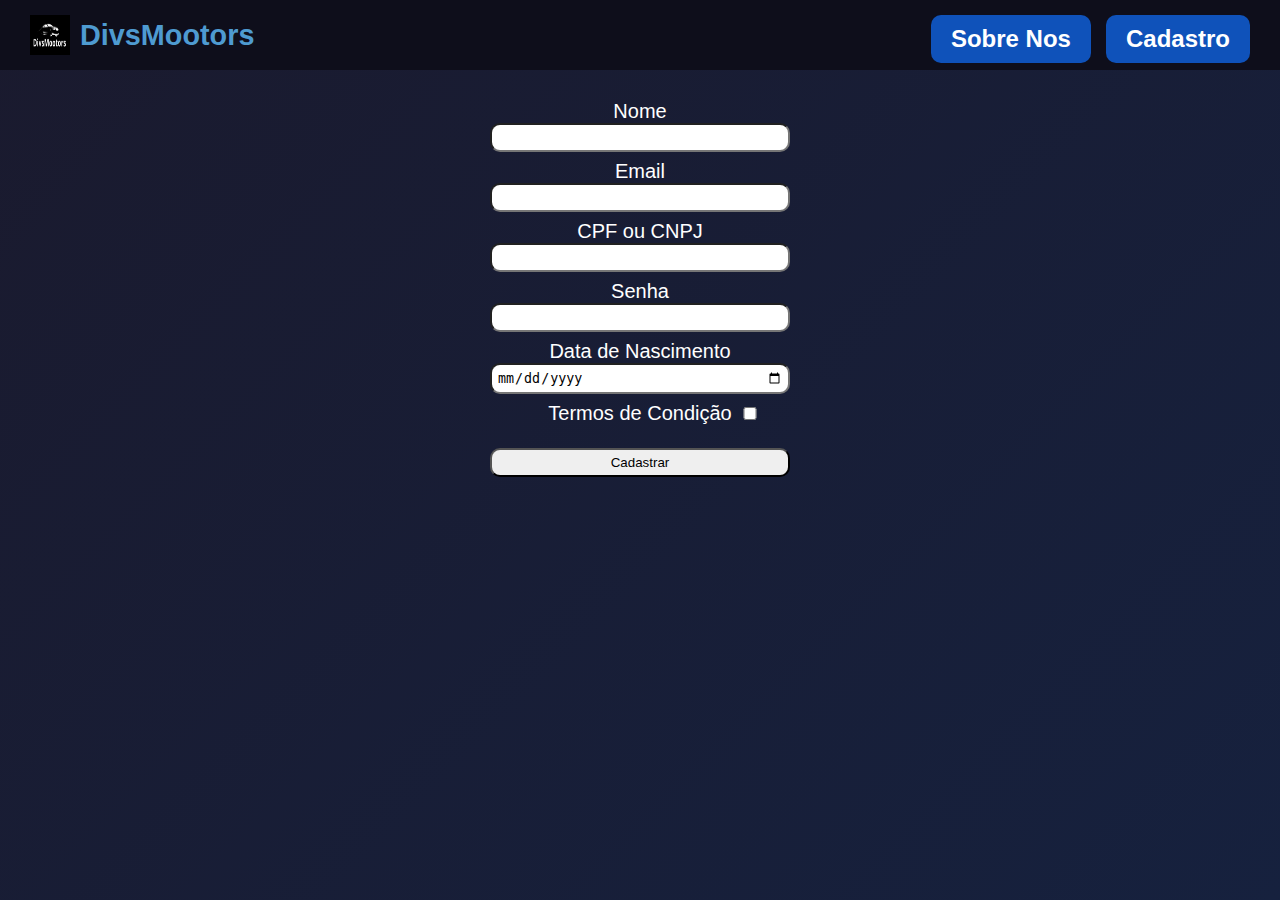
<file: Cadastro/index.html>
<!DOCTYPE html>
<html lang="pt-br">
<head>
    <meta charset='utf-8'>
    <title>DivsMootorsDivsMootors</title>
    <link rel="stylesheet" type="text/css" href="style.css">
    <link rel="shortcut icon" href="../favicon.ico" type="image/x-icon">
    <script src='../user.js' defer></script>
</head>
<body>

    <nav class="navbar">
        <div class="navbar-container">
            <a href="../Landing_Page/index.html" class="nav-logo">
                <img src="../logo.png" alt="DivsMootors Logo" class="logo-img">
                DivsMootors
            </a>
        </div>
        <div class="nav-buttons">
            <button class="nav-btn" id="sobre-btn">
                <a href="../Sobre_Nos/index.html"><h2>Sobre Nos</h2></a>
            </button>
            <button class="nav-btn" id="login-btn">
                <a href="index.html"><h2>Cadastro</h2></a>
            </button>
        </div>
    </nav>

    <form id="form">
        <label>Nome</label>
        <input type="text" name="nome" id="nome"><br>

        <label>Email</label>
        <input type="email" name="email" id="email"><br>

        <label>CPF ou CNPJ</label>
        <input type="text" name="cpf_cnpj" id="cpf_cnpj"><br>

        <label>Senha</label>
        <input type="password" name="password" id="password"><br>

        <label>Data de Nascimento</label>
        <input type="date" name="birthday" id="birthday"><br>

        <label>Termos de Condição</label>
        <input class="checkbox" type="checkbox" name="terms" id="terms">

        <input class="btn_cadastro" type="button" value="Cadastrar" onclick="validar_dados()"/>
    </form>
</body>
</html>
</file>
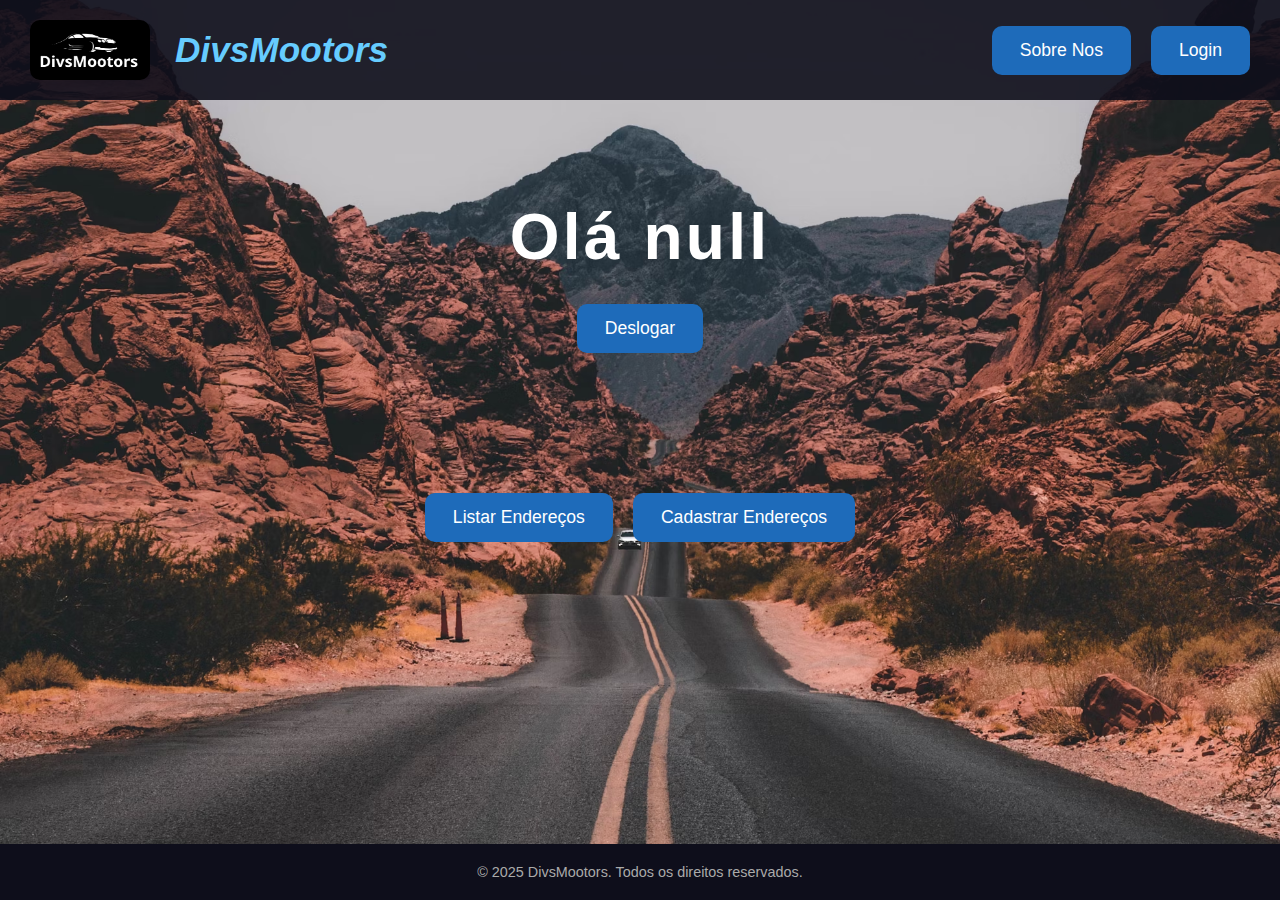
<file: Conta/index.html>
<!DOCTYPE html>
<html lang="pt-br">
<head>
    <meta charset='utf-8'>
    <title>DivsMootors</title>
    <link rel="stylesheet" type="text/css" href="style.css">
    <link rel="shortcut icon" href="../favicon.ico" type="image/x-icon">
    <script src='../Scripts/localstorage.js' defer></script>
    <script src='../Scripts/endereco.js' defer></script>
</head>
<body id="conta">

    <nav class="navbar">
        <div class="navbar-container">
            <a href="../Landing_Page/index.html"  class="nav-logo">
                <img src="../logo.png" alt="DivsMootors Logo" class="logo-img">
                <i>DivsMootors</i>
            </a>
        </div>
        <div class="nav-buttons">
            <button class="nav-btn" id="sobre-btn">
                <a href="../Sobre_Nos/index.html">Sobre Nos</a>
            </button>
            <button class="nav-btn" id="login-btn">
                <a href="index.html">Login</a>
            </button>
        </div>
    </nav>

    <section class="hero">
        <div class="hero-content">
            <h1>Texto</h1>
            <button class="btn" onclick="deslogar()">Deslogar</button>
        </div>
    </section>

    <div class="botoes">
        <button class="btn" onclick="listar()">Listar Endereços</button>
        <button class="btn" id="cadastrar" onclick="exibir_form(this)">Cadastrar Endereços</button>
    </div>

    <form id="form">
        <h1>Endereços</h1><br>
        <label>Nome</label>
        <input type="text" name="nome" id="nome"><br>

        <label>CEP</label>
        <input type="text" name="cep" id="cep" onchange="buscar_endereco()"><br>

        <label>Endereço</label>
        <input type="text" name="endereco" id="endereco"><br>

        <label>Numero</label>
        <input type="text" name="numero" id="numero"><br>

        <label>Complemento (Opcional)</label>
        <input type="text" name="complemento" id="complemento"><br>

        <input class="btn_form" id="salvar" type="button" value="Salvar"/>
        <input class="btn_form" id="cancelar" type="button" value="Cancelar" onclick="exibir_form(this)"/>

    </form>

    <footer>
        <p>&copy; 2025 DivsMootors. Todos os direitos reservados.</p>
    </footer>
    
</body>
</html>
</file>
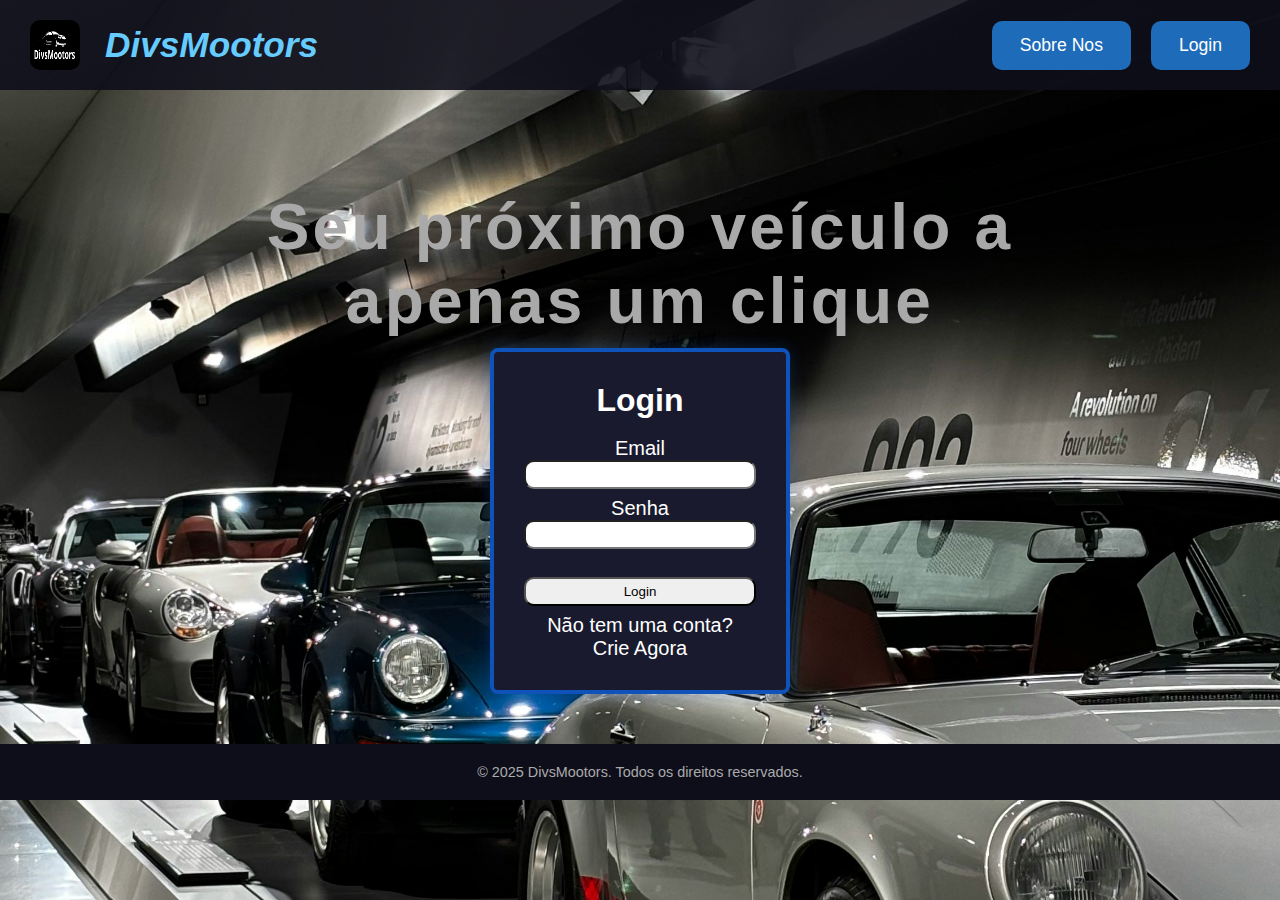
<file: Login/index.html>
<!DOCTYPE html>
<html lang="pt-br">
<head>
    <meta charset='utf-8'>
    <title>DivsMootorsDivsMootors</title>
    <link rel="stylesheet" type="text/css" href="style.css">
    <link rel="shortcut icon" href="../favicon.ico" type="image/x-icon">
    <script src='../user.js' defer></script>
</head>
<body>

    <nav class="navbar">
        <div class="navbar-container">
            <a href="../Landing_Page/index.html"  class="nav-logo">
                <img src="../logo.png" alt="DivsMootors Logo" class="logo-img">
                <i>DivsMootors</i>
            </a>
        </div>
        <div class="nav-buttons">
            <button class="nav-btn" id="sobre-btn">
                <a href="../Sobre_Nos/index.html">Sobre Nos</a>
            </button>
            <button class="nav-btn" id="login-btn">
                <a href="index.html">Login</a>
            </button>
        </div>
    </nav>

    <section class="hero">
        <div class="hero-content">
            <h1>Seu próximo veículo a apenas um clique</h1>
        </div>
    </section>

    <form id="form">
        <h1>Login</h1><br>
        <label>Email</label>
        <input type="email" name="email" id="email"><br>

        <label>Senha</label>
        <input type="password" name="password" id="password"><br>

        <input class="btn_login" type="button" value="Login" onclick="validar_dados()"/>
        <label>
            Não tem uma conta?<br><a href="../Cadastro/index.html">Crie Agora</a>
        </label>
    </form>

    <footer>
        <p>&copy; 2025 DivsMootors. Todos os direitos reservados.</p>
    </footer>
    
</body>
</html>
</file>
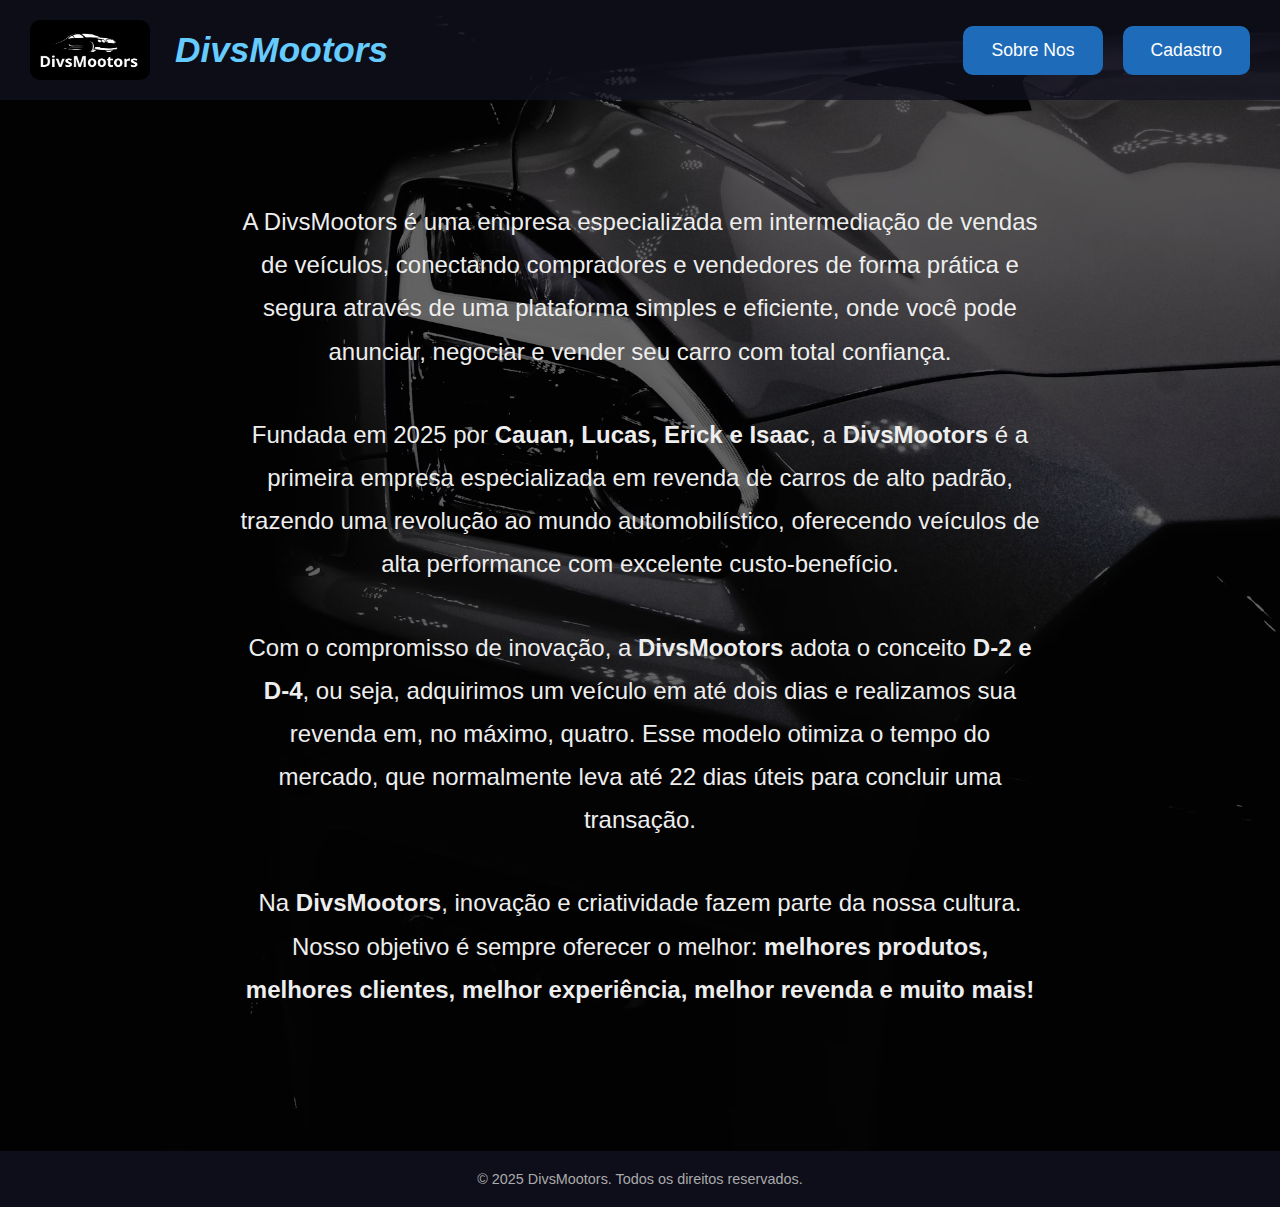
<file: Sobre_Nos/index.html>
<!DOCTYPE html>
<html lang="pt-br">
<head>
    <meta charset='utf-8'>
    <title>DivsMootors</title>
    <link rel="stylesheet" type="text/css" href="style.css"> 
    <link rel="shortcut icon" href="../favicon.ico" type="image/x-icon">
</head>
<body>
    
    <nav class="navbar">
        <div class="navbar-container">
            <a href="../Landing_Page/index.html"  class="nav-logo">
                <img src="../logo.png" alt="DivsMootors Logo" class="logo-img">
                <i>DivsMootors</i>
            </a>
        </div>
        <div class="nav-buttons">
            <button class="nav-btn" id="sobre-btn">
                <a href="index.html">Sobre Nos</a>
            </button>
            <button class="nav-btn" id="login-btn">
                <a href="../Cadastro/index.html">Cadastro</a>
            </button>
        </div>
    </nav>

    <section class="hero">
        <div class="hero-content">
            <p>A DivsMootors é uma empresa especializada em intermediação de vendas de veículos, conectando compradores e vendedores de forma prática e segura através de uma plataforma simples e eficiente, onde você pode anunciar, negociar e vender seu carro com total confiança.</p>
            <p>Fundada em 2025 por <strong>Cauan, Lucas, Erick e Isaac</strong>, a <strong>DivsMootors</strong> é a primeira empresa especializada em revenda de carros de alto padrão, trazendo uma revolução ao mundo automobilístico, oferecendo veículos de alta performance com excelente custo-benefício.</p>
            <p>Com o compromisso de inovação, a <strong>DivsMootors</strong> adota o conceito <strong>D-2 e D-4</strong>, ou seja, adquirimos um veículo em até dois dias e realizamos sua revenda em, no máximo, quatro. Esse modelo otimiza o tempo do mercado, que normalmente leva até 22 dias úteis para concluir uma transação.</p>
            <p>Na <strong>DivsMootors</strong>, inovação e criatividade fazem parte da nossa cultura. Nosso objetivo é sempre oferecer o melhor: <strong>melhores produtos, melhores clientes, melhor experiência, melhor revenda e muito mais!</strong></p>
        </div>
    </section>

    <footer>
        <p>&copy; 2025 DivsMootors. Todos os direitos reservados.</p>
    </footer>

</body>
</html>
</file>
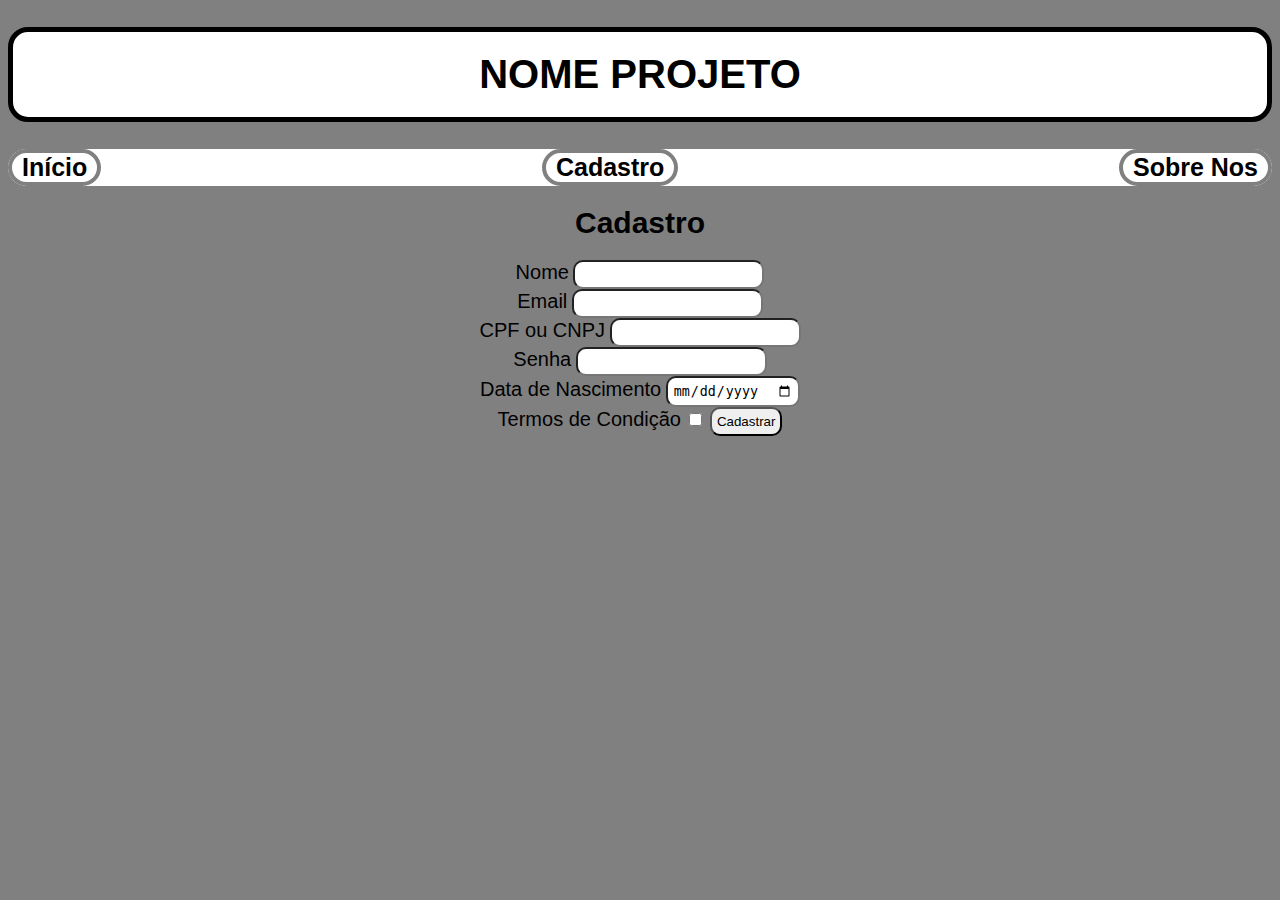
<file: cadastro_index.html>
<!DOCTYPE html>
<html>
<head>
    <meta charset='utf-8'>
    <title>NOME PROJETO - CADASTRO</title>
    <link rel="stylesheet" type="text/css" href="cadastro.css">
    <script src='user.js' defer></script>
</head>
<body>
    <h1 id="nome_projeto">NOME PROJETO</h1>
    <div class="cabecalho_navegacao">
        <a href="index_page_inicial.html"><h2>Início</h2></a>
        <h2>Cadastro</h2> 
        <a href="index_sobre_nos.html" style="text-decoration: none;"><h2>Sobre Nos</h2></a> 
    </div>
    <h1>Cadastro</h1>
    <form id="form">
        <label>Nome</label>
        <input type="text" name="nome" id="nome"><br>

        <label>Email</label>
        <input type="email" name="email" id="email"><br>

        <label>CPF ou CNPJ</label>
        <input type="text" name="cpf_cnpj" id="cpf_cnpj"><br>

        <label>Senha</label>
        <input type="password" name="password" id="password"><br>

        <label>Data de Nascimento</label>
        <input type="date" name="birthday" id="birthday"><br>

        <label>Termos de Condição</label>
        <input type="checkbox" name="terms" id="terms">

        <input type="button" value="Cadastrar" onclick="validar_dados()"/>
    </form>
</body>
</html>
</file>
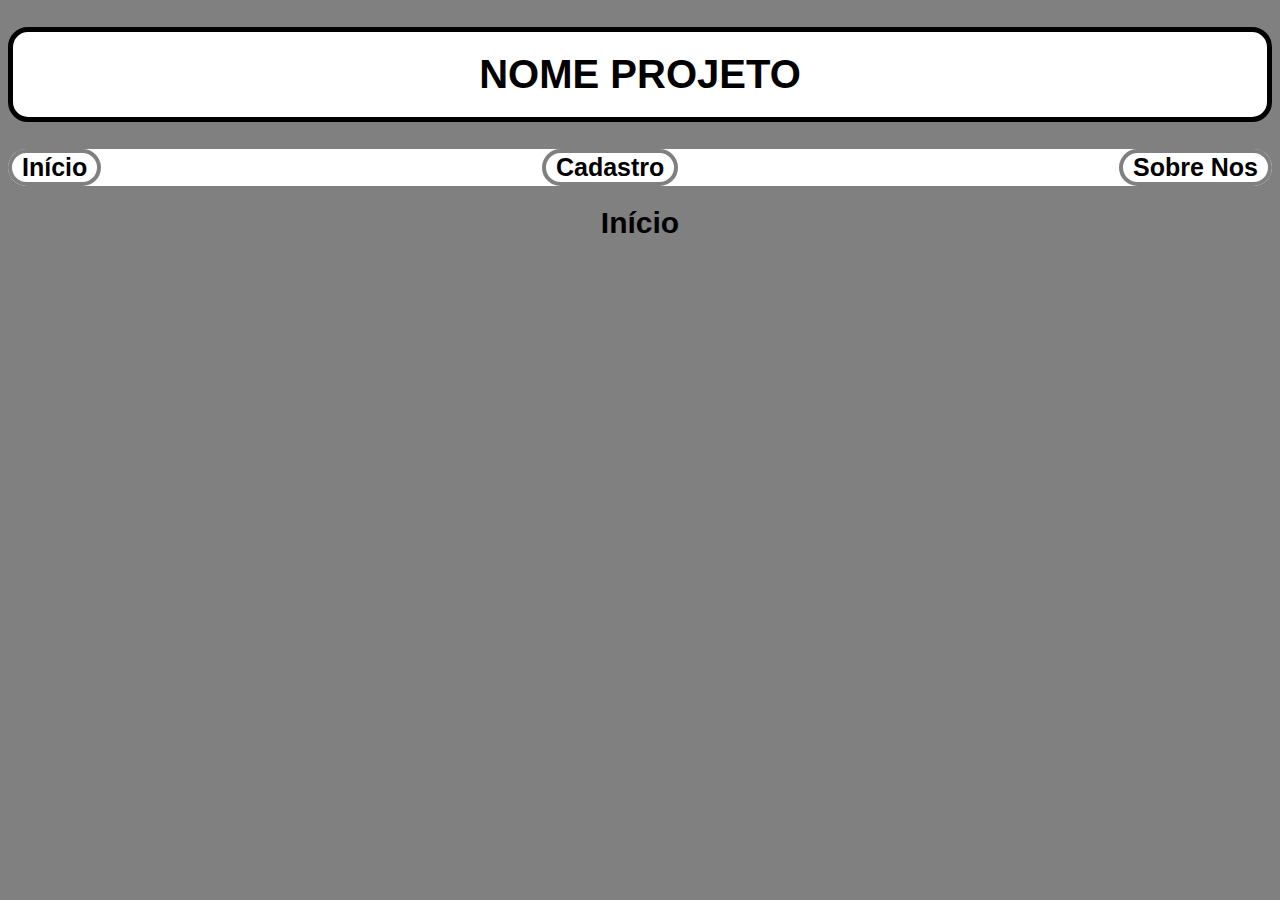
<file: index_page_inicial.html>
<!DOCTYPE html>
<html>
<head>
    <meta charset='utf-8'>
    <title>NOME PROJETO - Início</title>
    <link rel="stylesheet" type="text/css" href="page_inicial.css">
</head>
<body>
    <h1 id="nome_projeto">NOME PROJETO</h1>
    <div class="cabecalho_navegacao">
        <h2>Início</h2>
        <a href="index_cadastro.html"><h2>Cadastro</h2></a> 
        <a href="index_sobre_nos.html"><h2>Sobre Nos</h2></a> 
    </div>
    <h1>Início</h1>
</body>
</html>
</file>
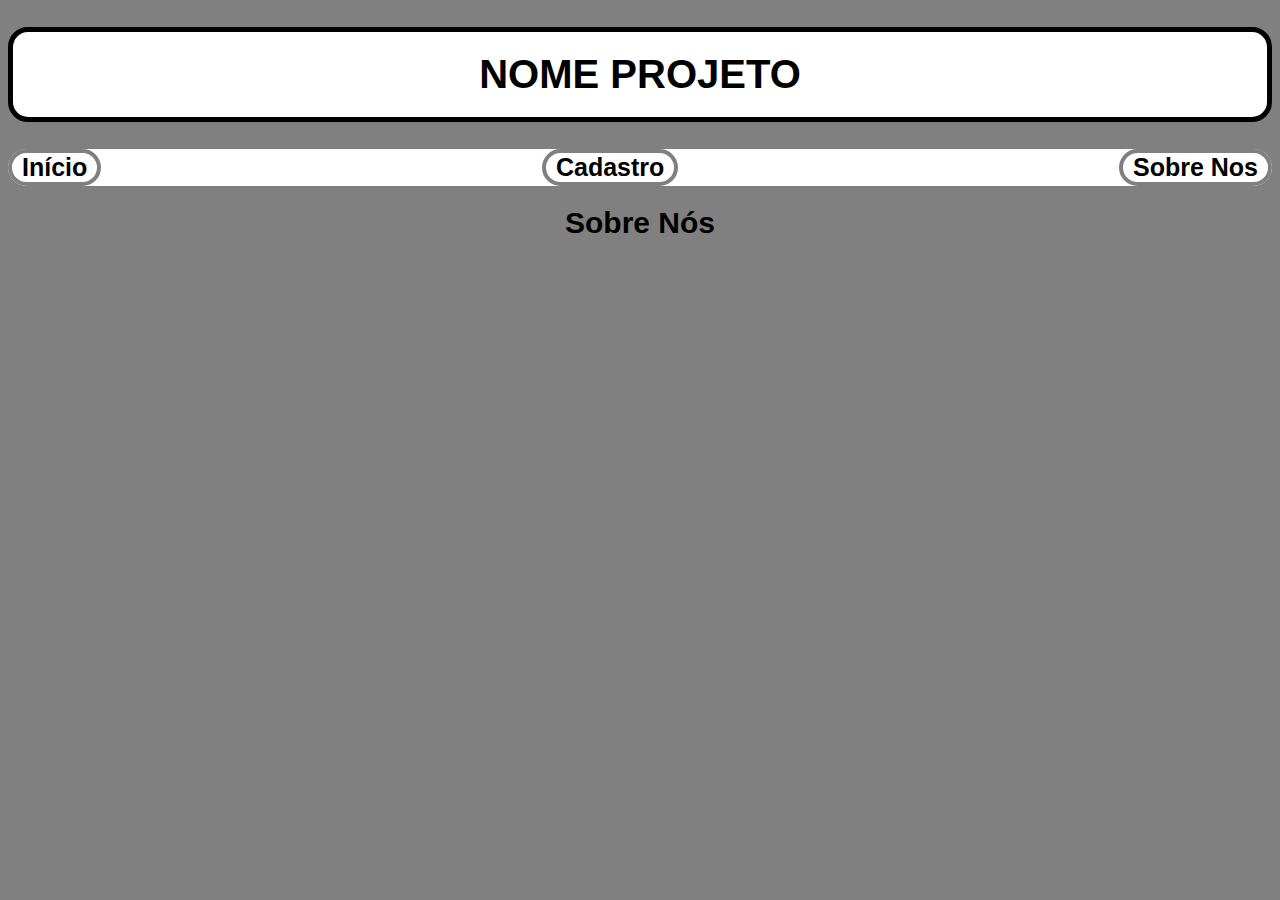
<file: index_sobre_nos.html>
<!DOCTYPE html>
<html>
<head>
    <meta charset='utf-8'>
    <title>NOME PROJETO - Sobre Nós</title>
    <link rel="stylesheet" type="text/css" href="sobre_nos.css"> 
</head>
<body>
    <h1 id="nome_projeto">NOME PROJETO</h1>
    <div class="cabecalho_navegacao">
        <a href="index_page_inicial.html"><h2>Início</h2></a>
        <a href="index_cadastro.html"><h2>Cadastro</h2></a> 
        <h2>Sobre Nos</h2>
    </div>
    <h1>Sobre Nós</h1>
</body>
</html>
</file>
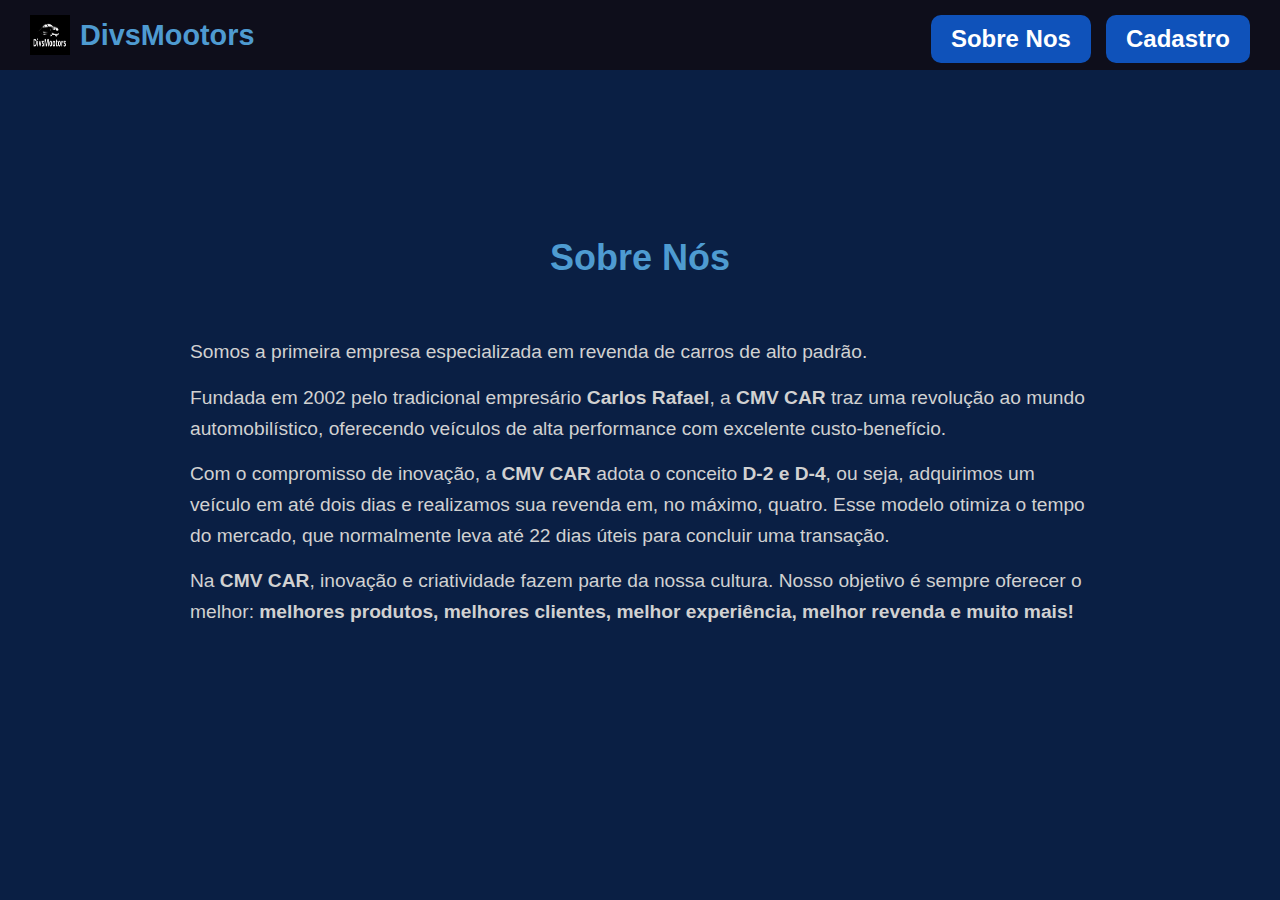
<file: sobre_nos_index.html>
<!DOCTYPE html>
<html lang="pt-br">
<head>
    <meta charset='utf-8'>
    <title>DivsMootors</title>
    <link rel="stylesheet" type="text/css" href="sobre_nos_style.css"> 
    <link rel="shortcut icon" href="favicon.ico" type="image/x-icon">
</head>
<body>
    
    <nav class="navbar">
        <div class="navbar-container">
            <a href="landing_page_index.html" class="nav-logo">
                <img src="logo.png" alt="DivsMootors Logo" class="logo-img">
                DivsMootors
            </a>
        </div>
        <div class="nav-buttons">
            <button class="nav-btn" id="sobre-btn">
                <a href="sobre_nos_index.html"><h2>Sobre Nos</h2></a>
            </button>
            <button class="nav-btn" id="login-btn">
                <a href="cadastro_index.html"><h2>Cadastro</h2></a>
            </button>
        </div>
    </nav>

    <div class="container">
        <h1 class="sobre-nos">Sobre Nós</h1>
        <div class="conteudo">
            <p>Somos a primeira empresa especializada em revenda de carros de alto padrão.</p>
            <p>Fundada em 2002 pelo tradicional empresário <strong>Carlos Rafael</strong>, a <strong>CMV CAR</strong> traz uma revolução ao mundo automobilístico, oferecendo veículos de alta performance com excelente custo-benefício.</p>
            <p>Com o compromisso de inovação, a <strong>CMV CAR</strong> adota o conceito <strong>D-2 e D-4</strong>, ou seja, adquirimos um veículo em até dois dias e realizamos sua revenda em, no máximo, quatro. Esse modelo otimiza o tempo do mercado, que normalmente leva até 22 dias úteis para concluir uma transação.</p>
            <p>Na <strong>CMV CAR</strong>, inovação e criatividade fazem parte da nossa cultura. Nosso objetivo é sempre oferecer o melhor: <strong>melhores produtos, melhores clientes, melhor experiência, melhor revenda e muito mais!</strong></p>
        </div>
    </div>

</body>
</html>
</file>
<file: Conta/style.css>
* {
    margin: 0;
    padding: 0;
    box-sizing: border-box;
}

body {
    font-family: 'Open Sans', sans-serif;
    background: url(imagem_fundo.jpg) no-repeat center center fixed;
    background-size: cover;
    color: #fff;
    min-height: 100vh;
    display: flex;
    flex-direction: column;
}

.navbar {
    background-color: rgba(14, 14, 27, 0.9);
    padding: 20px 30px;
    display: flex;
    justify-content: space-between;
    align-items: center;
    z-index: 1000;
}

.navbar-container {
    display: flex;
    align-items: center;
}

.nav-logo {
    font-size: 2.2rem;
    color: #66ccff;
    font-weight: bold;
    text-decoration: none;
    display: flex;
    align-items: center;
}

.nav-logo i {
    font-style: italic;
    margin-left: 10px;
}

.logo-img {
    width: 120px;
    height: 60px;
    margin-right: 15px;
    border-radius: 10px;
}

.nav-buttons {
    display: flex;
    gap: 20px;
}

.nav-btn {
    background-color: #1e6bba;
    color: white;
    border: none;
    padding: 14px 28px;
    font-size: 1.1rem;
    cursor: pointer;
    transition: background-color 0.3s ease;
    border-radius: 10px;
}

.nav-btn:hover {
    background-color: #4d94ff;
}

.hero {
    padding: 100px 30px;
    text-align: center;
}

.hero-content {
    max-width: 800px;
    margin: 0 auto;
}

.hero-content h1 {
    font-family: 'Montserrat', sans-serif;
    font-size: 4rem;
    margin-bottom: 30px;
    color: white;
    font-weight: 700;
    letter-spacing: 0.05em;
}

.hero-content p {
    font-size: 1.5rem;
    line-height: 1.8;
    color: #eee;
    margin-bottom: 40px;
}

a{
    text-decoration: none;
    color: white;
}

input{
    border-radius: 10px;
    padding: 5px;
    width: 100%;
    margin-bottom: 8px;
}

.botoes {
    display: flex;
    justify-content: center;
    gap: 20px;
    margin: 40px auto 40px auto;
}

.btn {
    background-color: #1e6bba;
    color: white;
    border: none;
    padding: 14px 28px;
    font-size: 1.1rem;
    cursor: pointer;
    transition: background-color 0.3s ease;
    border-radius: 10px;
}

.btn:hover {
    background-color: #4d94ff;
}

form {
    display: none;
    text-align: center;
    width: 300px;
    margin: 0 auto 50px auto;
    margin-top: 30px;
    border: 4px solid #0f52ba;
    border-radius: 8px;
    background-color: #1a1a2e;
    box-shadow: 0 0 15px rgba(15, 82, 186, 0.3);
    padding: 30px;
}

.btn_form {
    background-color: #1e6bba;
    color: white;
    border: none;
    font-size: 1.1rem;
    cursor: pointer;
    transition: background-color 0.3s ease;
    border-radius: 10px;
    margin-top: 10px;
}

.btn_form:hover {
    background-color: #4d94ff;
}

#cancelar {
    background-color: #ba1e1e
}

#cancelar:hover {
    background-color: #ed2525
}

label{
    font-size: 20px;
}

.btn_login{
    margin-top: 20px;
}

.checkbox{
    display: flex;
    margin-left: 110px;
    margin-top: -18px;
}

.enderecos-container {
    margin: 20px;
    text-align: center;
    color: #66ccff;
    font-size: 2.2rem;
    font-weight: bold;
    display: none;
}

table {
    width: 80%;
    border-collapse: collapse;
    margin: 20px auto;
}

th, td {
    padding: 10px;
    border: 1px solid rgba(14, 14, 27, 0.9);;
    text-align: center;
    font-size: 1.5rem;
}

th {
    background-color: rgba(14, 14, 27, 0.9);
    border: none;
}

tr {
    background-color: white;
}

.acoes {
  display: flex;
  gap: 5px;
  justify-content: center;
  align-items: center;
}

.acoes button {
    padding: 4px 4px;
}

.btn_table {
    background-color: #1e6bba;
    color: white;
    border: none;
    font-size: 1.5rem;
    cursor: pointer;
    transition: background-color 0.3s ease;
    border-radius: 5px;
}

.btn_table:hover {
    background-color: #4d94ff;
}

footer {
    background-color: #0e0e1b;
    color: #aaa;
    text-align: center;
    padding: 20px;
    font-size: 0.9rem;
    margin-top:auto;
}
</file>
<file: Login/style.css>
* {
    margin: 0;
    padding: 0;
    box-sizing: border-box;
}

body {
    font-family: 'Open Sans', sans-serif;
    background: url(imagem_fundo.jpg) no-repeat center center fixed;
    background-size: cover;
    color: #fff;
    min-height: 100vh;
    display: flex;
    flex-direction: column;
}

.navbar {
    background-color: rgba(14, 14, 27, 0.9);
    padding: 20px 30px;
    display: flex;
    justify-content: space-between;
    align-items: center;
    z-index: 1000;
}

.navbar-container {
    display: flex;
    align-items: center;
}

.nav-logo {
    font-size: 2.2rem;
    color: #66ccff;
    font-weight: bold;
    text-decoration: none;
    display: flex;
    align-items: center;
}

.nav-logo i {
    font-style: italic;
    margin-left: 10px;
}

.logo-img {
    width: 50px;
    height: 50px;
    margin-right: 15px;
    border-radius: 10px;
}

.nav-buttons {
    display: flex;
    gap: 20px;
}

.nav-btn {
    background-color: #1e6bba;
    color: white;
    border: none;
    padding: 14px 28px;
    font-size: 1.1rem;
    cursor: pointer;
    transition: background-color 0.3s ease;
    border-radius: 10px;
}

.nav-btn:hover {
    background-color: #4d94ff;
}

.hero {
    padding: 100px 30px;
    text-align: center;
}

.hero-content {
    max-width: 800px;
    margin: 0 auto;
}

.hero-content h1 {
    font-family: 'Montserrat', sans-serif;
    font-size: 4rem;
    margin-bottom: 30px;
    color: darkgray;
    font-weight: 700;
    letter-spacing: 0.05em;
}

.hero-content p {
    font-size: 1.5rem;
    line-height: 1.8;
    color: #eee;
    margin-bottom: 40px;
}

footer {
    background-color: #0e0e1b;
    color: #aaa;
    text-align: center;
    padding: 20px;
    font-size: 0.9rem;
}

a{
    text-decoration: none;
    color: white;
}

input{
    border-radius: 10px;
    padding: 5px;
    width: 100%;
    margin-bottom: 8px;
}

form{
    text-align: center;
    margin: 0 auto;
    width: 300px;
    margin-top: -120px;
    margin-bottom: 50px;
    border: 4px solid #0f52ba;
    border-radius: 8px;
    background-color: #1a1a2e;
    box-shadow: 0 0 15px rgba(15, 82, 186, 0.3);
    padding: 30px;
}

label{
    font-size: 20px;
}

.btn_login{
    margin-top: 20px;
}

.checkbox{
    display: flex;
    margin-left: 110px;
    margin-top: -18px;
}

footer {
    background-color: #0e0e1b;
    color: #aaa;
    text-align: center;
    padding: 20px;
    font-size: 0.9rem;
}
</file>
<file: Sobre_Nos/style.css>
* {
    margin: 0;
    padding: 0;
    box-sizing: border-box;
}

body {
    font-family: 'Open Sans', sans-serif;
    background: url(imagem_fundo.jpg) no-repeat center center fixed; /* Substitua pela sua imagem */
    background-size: cover;
    color: #fff;
    min-height: 100vh;
    display: flex;
    flex-direction: column;
}

.navbar {
    background-color: rgba(14, 14, 27, 0.9);
    padding: 20px 30px;
    display: flex;
    justify-content: space-between;
    align-items: center;
    z-index: 1000;
}

.navbar-container {
    display: flex;
    align-items: center;
}

.nav-logo {
    font-size: 2.2rem;
    color: #66ccff;
    font-weight: bold;
    text-decoration: none;
    display: flex;
    align-items: center;
}

.nav-logo i {
    font-style: italic;
    margin-left: 10px;
}

.logo-img {
    width: 120px;
    height: 60px;
    margin-right: 15px;
    border-radius: 10px;
}

.nav-buttons {
    display: flex;
    gap: 20px;
}

.nav-btn {
    background-color: #1e6bba;
    color: white;
    border: none;
    padding: 14px 28px;
    font-size: 1.1rem;
    cursor: pointer;
    transition: background-color 0.3s ease;
    border-radius: 10px;
}

.nav-btn:hover {
    background-color: #4d94ff;
}

.hero {
    background: rgba(0, 0, 0, 0.6);
    padding: 100px 30px;
    text-align: center;
}

.hero-content {
    max-width: 800px;
    margin: 0 auto;
}

.hero-content h1 {
    font-family: 'Montserrat', sans-serif;
    font-size: 4rem;
    margin-bottom: 30px;
    color: #fff;
    font-weight: 700;
    letter-spacing: 0.05em;
}

.hero-content p {
    font-size: 1.5rem;
    line-height: 1.8;
    color: #eee;
    margin-bottom: 40px;
}

footer {
    background-color: #0e0e1b;
    color: #aaa;
    text-align: center;
    padding: 20px;
    font-size: 0.9rem;
    margin-top:auto;
}

a{
    text-decoration: none;
    color: white;
}
</file>
<file: cadastro.css>
body{
    background-color: gray;           /* Define a Cor de Fundo */
    font-family: Arial, Helvetica, sans-serif;
}

#nome_projeto {
    text-align: center;                 /* Centraliza */
    font-size: 40px;                    /* Define Tamanho */
    background-color: white;          /* Define a Cor de Fundo */
    padding: 20px;                      /* Adiciona Espaço */
    border-radius: 10px;                /* Arredonda as bordas */
    border: 5px solid black;          /* Espessura, Estilo e Cor da Borda */
    border-radius: 20px;
}

.cabecalho_navegacao {
    display: flex;
    justify-content: space-between;     /* Espaço entre os títulos */
    align-items: center;
    background-color: white;
    border-radius: 20px;
}

a{
    text-decoration: none;              /* Elimina Sublinhado do Link */
    color: inherit;                     /* Mantém a Cor do Link conforme a Tag que Pertence */
}

h1{
    text-align: center;
    font-size: 30px;
}

h2 {
    margin: 0 0px;                     /* Margens Vertical e Horizontal */
    padding: 0px 10px;                 /* Espaço entre Tag e Borda (Vertical e Horizontal) */
    font-size: 25px;
    background-color: white;
    border: 4px solid grey;
    border-radius: 20px;
}

input{
    border-radius: 10px;
    padding: 5px;
}

form{
    text-align: center;
}

label{
    font-size: 20px;
}
</file>
<file: page_inicial.css>
body{
    background-color: gray;           /* Define a Cor de Fundo */
    font-family: Arial, Helvetica, sans-serif;
}

#nome_projeto {
    text-align: center;                 /* Centraliza */
    font-size: 40px;                    /* Define Tamanho */
    background-color: white;          /* Define a Cor de Fundo */
    padding: 20px;                      /* Adiciona Espaço */
    border-radius: 10px;                /* Arredonda as bordas */
    border: 5px solid black;          /* Espessura, Estilo e Cor da Borda */
    border-radius: 20px;
}

.cabecalho_navegacao {
    display: flex;
    justify-content: space-between;     /* Espaço entre os títulos */
    align-items: center;
    background-color: white;
    border-radius: 20px;
}

a{
    text-decoration: none;              /* Elimina Sublinhado do Link */
    color: inherit;                     /* Mantém a Cor do Link conforme a Tag que Pertence */
}

h1{
    text-align: center;
    font-size: 30px;
}

h2 {
    margin: 0px 0px;                     /* Margens Vertical e Horizontal */
    padding: 0px 10px;                 /* Espaço entre Tag e Borda (Vertical e Horizontal) */
    font-size: 25px;
    background-color: white;
    border: 4px solid grey;
    border-radius: 20px;
}
</file>
<file: sobre_nos.css>
body{
    background-color: gray;           /* Define a Cor de Fundo */
    font-family: Arial, Helvetica, sans-serif;
}

#nome_projeto {
    text-align: center;                 /* Centraliza */
    font-size: 40px;                    /* Define Tamanho */
    background-color: white;          /* Define a Cor de Fundo */
    padding: 20px;                      /* Adiciona Espaço */
    border-radius: 10px;                /* Arredonda as bordas */
    border: 5px solid black;          /* Espessura, Estilo e Cor da Borda */
    border-radius: 20px;
}

.cabecalho_navegacao {
    display: flex;
    justify-content: space-between;     /* Espaço entre os títulos */
    align-items: center;
    background-color: white;
    border-radius: 20px;
}

a{
    text-decoration: none;              /* Elimina Sublinhado do Link */
    color: inherit;                     /* Mantém a Cor do Link conforme a Tag que Pertence */
}

h1{
    text-align: center;
    font-size: 30px;
}

h2 {
    margin: 0 0px;                     /* Margens Vertical e Horizontal */
    padding: 0px 10px;                 /* Espaço entre Tag e Borda (Vertical e Horizontal) */
    font-size: 25px;
    background-color: white;
    border: 4px solid grey;
    border-radius: 20px;
}
</file>
<file: Cadastro/style.css>
/* Resetando padrões de margin e padding */
* {
    margin: 0;
    padding: 0;
    box-sizing: border-box;
}

body {
    font-family: Arial, sans-serif;
    background: linear-gradient(135deg, #1a1a2e, #16213e);
    color: #fff;
    height: 100vh;
    display: flex;
    flex-direction: column;
    justify-content: space-between;
}

.navbar {
    width: 100%;
    position: fixed;
    top: 0;
    left: 0;
    background-color: #0e0e1b;
    padding: 15px 30px;
    display: flex;
    justify-content: space-between;
    align-items: center;
    z-index: 1000;
}

.navbar-container {
    display: flex;
    align-items: center;
}

.nav-logo {
    font-size: 1.8rem;
    color: #4e9bd1;
    font-weight: bold;
    text-decoration: none;
    display: flex;
    align-items: center;
}

.logo-img {
    width: 40px; /* Tamanho da imagem do logo */
    height: 40px;
    margin-right: 10px;
}

.nav-buttons {
    display: flex;
    gap: 15px;
    position: absolute;
    top: 15px;
    right: 30px;
}

.nav-btn {
    background-color: #0f52ba;
    color: white;
    border: none;
    padding: 10px 20px;
    font-size: 1rem;
    cursor: pointer;
    transition: background-color 0.3s ease;
    border-radius: 10px;
}

.nav-btn:hover {
    background-color: #3a8dff;
}

a{
    text-decoration: none;              /* Elimina Sublinhado do Link */
    color: inherit;                     /* Mantém a Cor do Link conforme a Tag que Pertence */
}

input{
    border-radius: 10px;
    padding: 5px;
    width: 100%;
    margin-bottom: 8px;
}

form{
    text-align: center;
    margin: 0 auto;
    width: 300px;
    margin-top: 100px;
}

label{
    font-size: 20px;
}

.btn_cadastro{
    margin-top: 20px;
}

.checkbox{
    display: flex;
    margin-left: 110px;
    margin-top: -18px;
}
</file>
<file: sobre_nos_style.css>
/* Resetando padrões de margin e padding */
* {
    margin: 0;
    padding: 0;
    box-sizing: border-box;
}

body {
    background-color: #0a1f44; /* Azul escuro */
    color: white;
    font-family: Arial, sans-serif;
    margin: 0;
    padding: 0;
    display: flex;
    justify-content: center;
    align-items: center;
    height: 100vh;
}

.navbar {
    width: 100%;
    position: fixed;
    top: 0;
    left: 0;
    background-color: #0e0e1b;
    padding: 15px 30px;
    display: flex;
    justify-content: space-between;
    align-items: center;
    z-index: 1000;
}

.navbar-container {
    display: flex;
    align-items: center;
}

.nav-logo {
    font-size: 1.8rem;
    color: #4e9bd1;
    font-weight: bold;
    text-decoration: none;
    display: flex;
    align-items: center;
}

.logo-img {
    width: 40px; /* Tamanho da imagem do logo */
    height: 40px;
    margin-right: 10px;
}

.nav-buttons {
    display: flex;
    gap: 15px;
    position: absolute;
    top: 15px;
    right: 30px;
}

.nav-btn {
    background-color: #0f52ba;
    color: white;
    border: none;
    padding: 10px 20px;
    font-size: 1rem;
    cursor: pointer;
    transition: background-color 0.3s ease;
    border-radius: 10px;
}

.nav-btn:hover {
    background-color: #3a8dff;
}

h1 {
    font-size: 2.5rem;
    margin-bottom: 20px;
    color: #4e9bd1;
}

p {
    font-size: 1.2rem;
    line-height: 1.6;
    margin-bottom: 15px;
    color: #d1d1d1;
}

a{
    text-decoration: none;              /* Elimina Sublinhado do Link */
    color: inherit;                     /* Mantém a Cor do Link conforme a Tag que Pertence */
}

/* Container principal */
.container {
    width: 80%;
    max-width: 900px;
    text-align: left;
    position: relative;
}

/* Título "Sobre Nós" fixado no topo */
.sobre-nos {
    position: absolute;
    top: -20px;
    left: 50%;
    transform: translateX(-50%);
    font-size: 36px;
    font-weight: bold;
    text-align: center;
}

/* Conteúdo do texto */
.conteudo {
    margin-top: 80px; /* Dá espaço para o título */
    font-size: 18px;
    line-height: 1.6;
}
</file>
